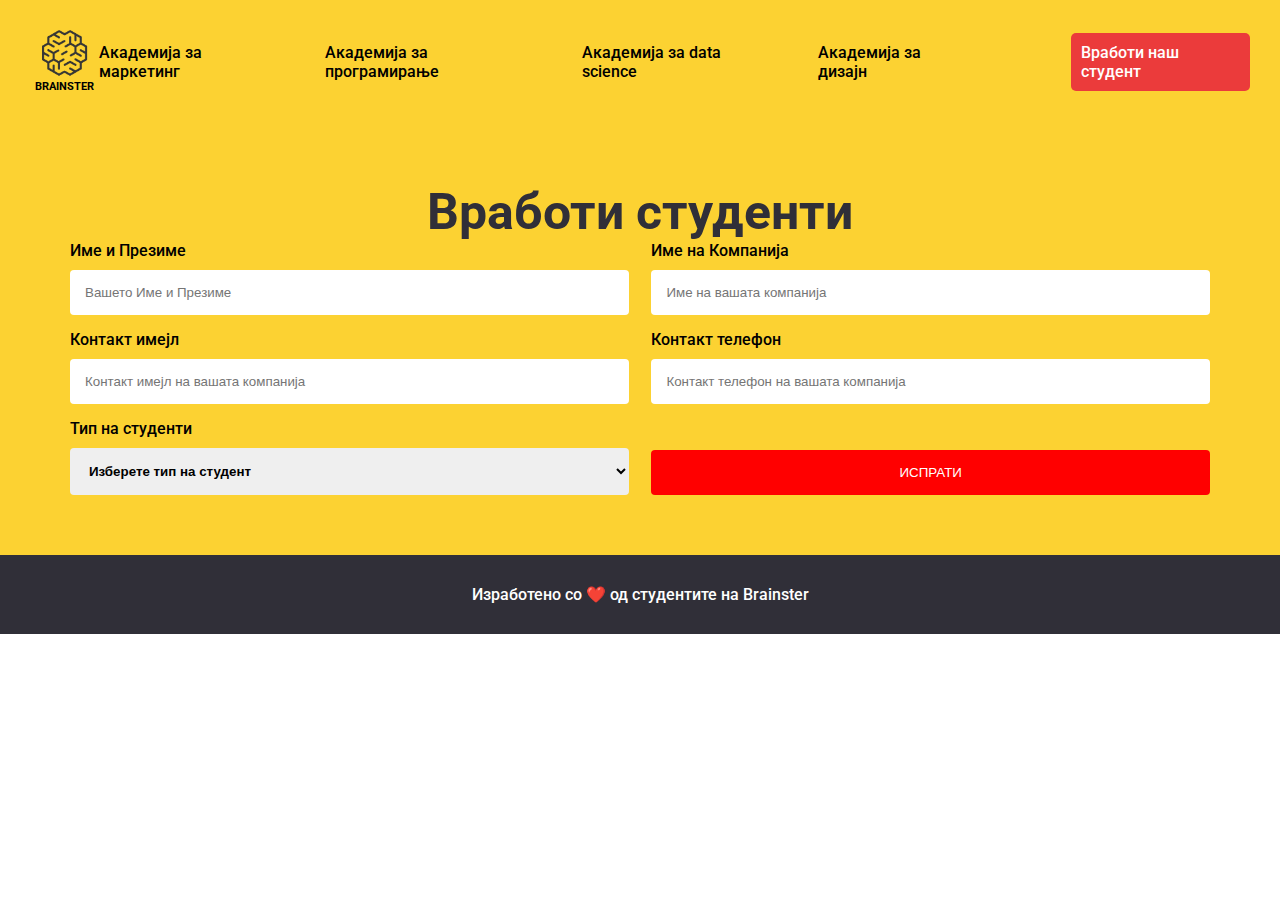
<file: index2.html>
<!DOCTYPE html>
<html lang="en">
  <head>
    <meta charset="UTF-8" />
    <meta http-equiv="X-UA-Compatible" content="IE=edge" />
    <meta name="viewport" content="width=device-width, initial-scale=1.0" />
    <link
      href="https://fonts.googleapis.com/css2?family=Roboto:ital,wght@0,100;0,300;0,400;0,500;0,700;0,900;1,100;1,300;1,400;1,500;1,700;1,900&display=swap"
      rel="stylesheet"
    />
    <title>BrainsterLabs</title>
    <link rel="stylesheet" href="style.css" />
  </head>
  <body>
    <header>
      <a class="logo" href="index.html">
        <img class="logo-img" src="./Logo.png" />
        <h5 class="logo-text">BRAINSTER</h5></a
      >
      <ul class="nav">
        <li class="nav-items">
          <a class="nav-link" href="#">Академија за маркетинг</a>
        </li>
        <li class="nav-items">
          <a class="nav-link" href="#">Академија за програмирање</a>
        </li>
        <li class="nav-items">
          <a class="nav-link" href="#">Академија за data science</a>
        </li>
        <li class="nav-items">
          <a class="nav-link" href="#">Академија за дизајн</a>
        </li>
        <li class="nav-items">
          <a class="nav-link cta" href="#">Вработи наш студент</a>
        </li>
      </ul>
      <button class="menu-button"><i class="fas fa-bars"></i></button>
    </header>

    <section class="form">
      <div class="container">
        <h1>Вработи студенти</h1>
        <form class="form-container">
          <div class="name-surname">
            <label for="name">Име и Презиме</label>
            <input id="name" type="text" placeholder="Вашето Име и Презиме" />
          </div>

          <div class="company-name">
            <label for="company">Име на Компанија</label>
            <input
              id="company"
              type="text"
              placeholder="Име на вашата компанија"
            />
          </div>

          <div class="contact-email">
            <label for="email">Контакт имејл</label>
            <input
              id="email"
              type="text"
              placeholder="Контакт имејл на вашата компанија"
            />
          </div>

          <div class="contact-telephone">
            <label for="telephone">Контакт телефон</label>
            <input
              id="telephone"
              type="tel"
              placeholder="Контакт телефон на вашата компанија"
            />
          </div>

          <div class="students">
            <label for="students">Тип на студенти</label>
            <select name="" id="">
              <option value="">Изберете тип на студент</option>
              <option value="">Студенти од маркетинг</option>
              <option value="">Студенти од програмирање</option>
              <option value="">Студенти од data science</option>
              <option value="">Студенти од дизајн</option>
            </select>
          </div>

          <button class="send">ИСПРАТИ</button>
        </form>
      </div>
    </section>

    <footer><p>Изработено со ❤️ од студентите на Brainster</p></footer>
  </body>
</html>
</file>
<file: style.css>
* {
  padding: 0;
  margin: 0;
  box-sizing: border-box;
}

html {
  font-family: "Roboto", sans-serif;
  font-weight: 500;
}

/* GENERAL */

.container {
  max-width: 1200px;
  margin-right: auto;
  margin-left: auto;
  padding-left: 30px;
  padding-right: 30px;
}

/* HEADER */

header {
  display: flex;
  align-items: center;
  background-color: #fcd232;
  padding: 30px;
  justify-content: space-between;
  position: relative;
}

.logo {
  text-decoration: none;
  text-align: center;
  color: black;
  width: 70px;
  font-size: 13px;
  
}

.logo-img {
  width: 70%;
}


.nav {
  list-style: none;
  display: flex;
  align-items: center;
}
.nav.show {
  display: block;
}

.menu-button {
  border: 0px;
  background-color: transparent;
  font-size: 30px;
  display: none;
  z-index: 999;
  cursor: pointer;
  position: relative;
}

.nav-link {
  color: black;
  text-decoration: none;
  display: block;
}

.nav-items:not(:last-child) {
  margin-right: 40px;
}

.nav-link.cta {
  color: white;
  background-color: #eb3b3b;
  padding: 10px;
  border-radius: 5px;
  margin-left: 60px;
}

.brainster-labs {
  background-image: url(./img/coding-photo.jfif);
  height: 70vh;
  background-repeat: no-repeat;
  background-size: cover;
  background-position: center;
  display: flex;
  align-items: center;
  justify-content: center;
  color: white;
  font-size: 45px;
  text-align: center;
}

.sort-by {
  display: flex;
  font-size: 18px;
  flex-wrap: wrap;
}

.sort-by > *:not(:last-child) {
  border-right: 3px solid rgb(99, 99, 125);
}

.marketing {
  flex-basis: 33.333%;
}

.marketing-container {
  height: 100%;
  color: white;
  background-color: #302f38;
  padding: 25px;
  display: flex;
  align-items: center;
  justify-content: space-between;
  cursor: pointer;
}

#marketing-input {
  display: none;
}

.coding {
  flex-basis: 33.333%;
}

.coding-container {
  height: 100%;
  color: white;
  background-color: #302f38;
  padding: 25px;
  display: flex;
  align-items: center;
  justify-content: space-between;
  cursor: pointer;
}

#coding-input {
  display: none;
}

.design {
  flex-basis: 33.333%;
}

.design-container {
  height: 100%;
  color: white;
  background-color: #302f38;
  padding: 25px;
  display: flex;
  align-items: center;
  justify-content: space-between;
  cursor: pointer;
}

#design-input {
  display: none;
}

.marketing-container:hover,
.coding-container:hover,
.design-container:hover {
  color: #302f38;
  background-color: #eb3b3b;
}

.marketing-container:hover .checkmark {
  opacity: 1;
}

.coding-container:hover .checkmark {
  opacity: 1;
}

.design-container:hover .checkmark {
  opacity: 1;
}

.checkmark {
  color: #302f38;
  opacity: 0;
}

.sort-by i {
  margin-left: 20px;
  font-size: 25px;
}

.project {
  background-color: #fcd232;
  padding-top: 60px;
  padding-bottom: 60px;
}

.project h2 {
  text-align: center;
  font-size: 35px;
}

.cards {
  display: flex;
  margin-right: -25px;
  flex-wrap: wrap;
}

.card {
  flex-basis: 33.333%;
  margin-bottom: 25px;
}

.card-container {
  margin-right: 25px;
  height: 100%;
  border-radius: 7px;
  overflow: hidden;
  background-color: white;
  box-shadow: rgba(50, 50, 93, 0.25) 0px 50px 100px -20px,
    rgba(0, 0, 0, 0.3) 0px 30px 60px -30px;
  transition: all 0.3s;
}

.card-container:hover {
  transform: scale(1.05);
}

.card-img {
  width: 100%;
  height: 200px;
  object-fit: cover;
  display: block;
}

.text-container {
  padding: 15px;
}

.card-tags {
  background-color: #fcd232;
  padding: 8px;
  display: inline-block;
  margin-bottom: 10px;
}

.card-header {
  margin-bottom: 20px;
}

.text-right {
  text-align: right;
}

.card-link {
  background-color: #eb3b3b;
  display: inline-block;
  color: white;
  text-decoration: none;
  padding: 10px;
  border-radius: 3px;
}

.date {
  font-weight: 800;
  margin-bottom: 20px;
}

.def {
  margin-bottom: 20px;
}

.project-text {
  margin-bottom: 30px;
}

footer {
  background-color: #302f38;
  padding: 30px 10px;
  color: white;
  text-align: center;
}

.form {
  background-color: #fcd232;
  padding-top: 60px;
  padding-bottom: 60px;
}

.form h1 {
  text-align: center;
  font-size: 50px;
  color: #302f38;
}

.button-center {
  text-align: center;
}

.load-button {
  background-color: #eb3b3b;
  padding: 10px 20px;
  cursor: pointer;
  color: white;
  border-radius: 3px;
  margin-top: 30px;
  border: 0px;
  display: none;
  font-size: 18px;
}

.form-container {
  display: flex;
  flex-wrap: wrap;
  justify-content: space-between;
  align-items: flex-end;
}

.name-surname {
  flex-basis: 49%;
  margin-bottom: 15px;
}

.name-surname input {
  display: block;
  width: 100%;
  padding: 15px;
  border-radius: 4px;
  outline: 0px;
  border: 0px;
  margin-top: 10px;
}

.company-name {
  flex-basis: 49%;
  margin-bottom: 15px;
}

.company-name input {
  display: block;
  width: 100%;
  padding: 15px;
  border-radius: 4px;
  outline: 0px;
  border: 0px;
  margin-top: 10px;
}

.contact-email {
  flex-basis: 49%;
  margin-bottom: 15px;
}

.contact-email input {
  display: block;
  width: 100%;
  padding: 15px;
  border-radius: 4px;
  outline: 0px;
  border: 0px;
  margin-top: 10px;
}

.contact-telephone {
  flex-basis: 49%;
  margin-bottom: 15px;
}

.contact-telephone input {
  display: block;
  width: 100%;
  padding: 15px;
  border-radius: 4px;
  outline: 0px;
  border: 0px;
  margin-top: 10px;
}

.students {
  flex-basis: 49%;
}

.students select {
  display: block;
  width: 100%;
  padding: 15px;
  border-radius: 4px;
  outline: 0px;
  border: 0px;
  margin-top: 10px;
  font-weight: 700;
}

.send {
  color: white;
  text-align: center;
  background-color: red;
  border-radius: 4px;
  font-weight: 500;
  padding: 15px;
  border: 0px;
  flex-basis: 49%;
}

@media (max-width: 768px) {
  .sort-by p {
    font-size: 12px;
  }
  .marketing {
    flex-basis: 100%;
  }
  .coding {
    flex-basis: 100%;
  }
  .design {
    flex-basis: 100%;
  }

  .nav {
    display: none;
    position: absolute;
    flex-direction: column;
    background-color: #302f38;
    top: 0;
    left: 0;
    width: 100%;
    height: 100vh;
    padding-top: 90px;
    align-items:start;
    padding-left: 30px;
    padding-right: 30px;
    font-size: 12px;

  
  }
  .nav-link {
    color: white;
  }

  .nav-link.cta{
    margin-left: 0;
  width: 150px;
  text-align: center;
  }

  .nav-items:not(:last-child) {
    margin-right: 0px;
    margin-bottom: 30px;
  }

  .menu-button {
    display: inline-block;
  }

  .card {
    flex-basis: 50%;
  }
}

@media (max-width: 480px) {
  .card {
    flex-basis: 100%;
    display: none;
  }
  .card:nth-child(1) {
    display: block;
  }

  .card:nth-child(2) {
    display: block;
  }

  .card:nth-child(3) {
    display: block;
  }

  .cards {
    margin-right: 0px;
  }

  .card-container {
    margin-right: 0px;
  }

  .load-button {
    display: inline-block;
  }
  .name-surname {
    flex-basis: 100%;
  }

  .company-name {
    flex-basis: 100%;
  }

  .contact-email {
    flex-basis: 100%;
  }

  .contact-telephone {
    flex-basis: 100%;
  }

  .students {
    flex-basis: 100%;
  }

  .send {
    flex-basis: 100%;
  }
}
</file>
